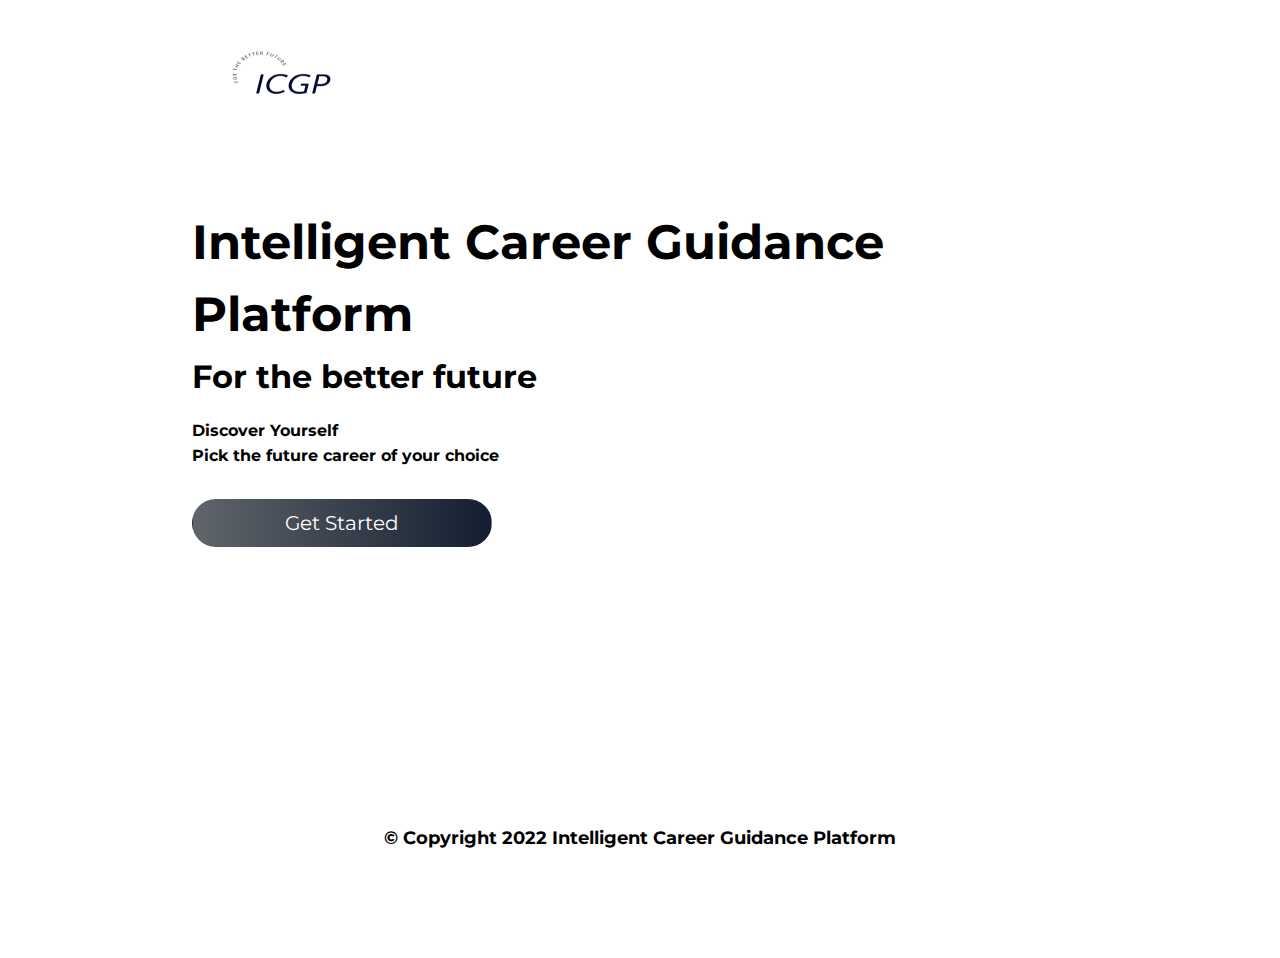
<file: index.html>
<!DOCTYPE html>
<html lang="en">
<head>
    <meta charset="UTF-8">
    <meta http-equiv="X-UA-Compatible" content="IE=edge">
    <meta name="viewport" content="width=device-width, initial-scale=1.0">
    <title>Homepage</title>
    <link rel="preconnect" href="https://fonts.googleapis.com">
<link rel="preconnect" href="https://fonts.gstatic.com" crossorigin>
<link href="https://fonts.googleapis.com/css2?family=Montserrat&family=Ubuntu&display=swap" rel="stylesheet">
<link rel="icon" href="ICGP-1 (1)-modified.png">

  <!-- CSS Stylesheets -->
  <link rel="stylesheet" href="https://maxcdn.bootstrapcdn.com/bootstrap/4.0.0/css/bootstrap.min.css" integrity="sha384-Gn5384xqQ1aoWXA+058RXPxPg6fy4IWvTNh0E263XmFcJlSAwiGgFAW/dAiS6JXm" crossorigin="anonymous">
  <link rel="stylesheet" href="styles.css">

  <!-- Font Awesome -->
  <link rel="stylesheet" href="https://use.fontawesome.com/releases/v5.15.3/css/all.css" integrity="sha384-SZXxX4whJ79/gErwcOYf+zWLeJdY/qpuqC4cAa9rOGUstPomtqpuNWT9wdPEn2fk" crossorigin="anonymous">

  <!-- Bootstrap Scripts -->
  <script src="https://code.jquery.com/jquery-3.2.1.slim.min.js" integrity="sha384-KJ3o2DKtIkvYIK3UENzmM7KCkRr/rE9/Qpg6aAZGJwFDMVNA/GpGFF93hXpG5KkN" crossorigin="anonymous"></script>
  <script src="https://cdnjs.cloudflare.com/ajax/libs/popper.js/1.12.9/umd/popper.min.js" integrity="sha384-ApNbgh9B+Y1QKtv3Rn7W3mgPxhU9K/ScQsAP7hUibX39j7fakFPskvXusvfa0b4Q" crossorigin="anonymous"></script>
  <script src="https://maxcdn.bootstrapcdn.com/bootstrap/4.0.0/js/bootstrap.min.js" integrity="sha384-JZR6Spejh4U02d8jOt6vLEHfe/JQGiRRSQQxSfFWpi1MquVdAyjUar5+76PVCmYl" crossorigin="anonymous"></script>
</head>
<body>
  <section class="colored-section" id="title">
  <div class="container-fluid">

    <!-- Nav Bar -->

    <nav class="navbar navbar-expand-lg navbar-dark">

      <a class="navbar-brand icgp" href="">
      <img src="ICGP-logos_transparent.png" alt="Logo" width="150" height="120" class="d-inline-block align-text-top"></a>

      <button class="navbar-toggler" type="button" data-toggle="collapse" data-target="#navbarTogglerDemo02">
          <span class="navbar-toggler-icon"></span>
      </button>

      <div class="collapse navbar-collapse" id="navbarTogglerDemo02">

        <ul class="navbar-nav ml-auto">
          <li class="nav-item">
            <a class="nav-link active jh" href="#pricing">Home</a>
          </li>
          <li class="nav-item">
            <a class="nav-link active jh" href="#pricing">About Us</a>
          </li>
          <li class="nav-item">
            <a class="nav-link active jh" href="#pricing">Contact Us</a>
          </li>
          <li class="nav-item">
            <a class="nav-link active jh" href="login.html">Login/Register</a>
          </li>
        </ul>

      </div>
    </nav>


    <!-- Title -->
  <div class="row">

    <div class="col-lg">
      <h1 class="big-heading">Intelligent Career Guidance Platform</h1>
      <h2>For the better future</h2>
      <p class="p1">Discover Yourself</p>
      <p class="p2">Pick the future career of your choice</p>
      <button type="button" class="btn btn-dark-moon btn-lg download-button">Get Started</button>
    </div>
  </div>
</div>

</section>

<!-- Footer -->
<footer class="white-section" id="footer">
  <div class="container-fluid">
    <i class="social-icon fab fa-facebook-f cont1"></i>
    <i class="social-icon fab fa-twitter cont"></i>
    <i class="social-icon fab fa-instagram cont2"></i>
    <i class="social-icon fas fa-envelope cont3"></i>
    <p class="p3">© Copyright 2022 Intelligent Career Guidance Platform</p>
  </div>
</footer>
    <script src="https://code.jquery.com/jquery-3.4.1.slim.min.js" integrity="sha384-J6qa4849blE2+poT4WnyKhv5vZF5SrPo0iEjwBvKU7imGFAV0wwj1yYfoRSJoZ+n" crossorigin="anonymous"></script>

    <script src="https://cdn.jsdelivr.net/npm/popper.js@1.16.0/dist/umd/popper.min.js" integrity="sha384-Q6E9RHvbIyZFJoft+2mJbHaEWldlvI9IOYy5n3zV9zzTtmI3UksdQRVvoxMfooAo" crossorigin="anonymous"></script>
  
    <script src="https://stackpath.bootstrapcdn.com/bootstrap/4.4.1/js/bootstrap.min.js" integrity="sha384-wfSDF2E50Y2D1uUdj0O3uMBJnjuUD4Ih7YwaYd1iqfktj0Uod8GCExl3Og8ifwB6" crossorigin="anonymous"></script>
</body>
</html>
</file>
<file: styles.css>
body {
    font-family: "Montserrat";
    text-align: center;
    background-image: url(https://cdn.pixabay.com/photo/2016/10/04/13/05/graphic-1714230__340.png);
  }
  
  h1, h2, h3, h4, h5, h6 {
    font-family: "Montserrat";
    font-weight: bold;
  }
  .icgp:hover{
    transform:rotate(-15deg);
    transition: all ease-in-out 1s;
  }
  p {
    color: #000000;
    font-weight: bolder;
  }
  .jh{
    color: #000;
    font-size: medium;
  }
  .p1{
    position: relative;
    top:15px;
  }
  .p3{
    color: #000;
    font-size: large;
  }
  .row{
    color: #000;
  }
  /* Headings */
  .download-button{
    border-radius: 30px;
    width: 300px;
    position: relative;
    top: -30px;
  }
  .btn-dark-moon {
    background: #141E30;
    background: -webkit-linear-gradient(to right, #60656b, #141E30);
    background: linear-gradient(to right, #60656b, #141E30); 
    color: #fff;
}
.btn-moon {
  background: #141E30;
  background: -webkit-linear-gradient(to right,#141E30,#60656b);
  background: linear-gradient(to right,#141E30,#60656b); 
  color: #fff;
}
  .big-heading {
    font-family: "Montserrat";
    font-weight:bolder;
    font-size: 3rem;
    line-height: 1.5;
  }
  .icgp{
    position:relative;
    left:10px;
  }
  
  .section-heading {
    font-size: 3rem;
    line-height: 1.5;
  }
  
  /* Containers */
  
  .container-fluid{
    padding: 7% 15%;
  }
  
  /* Sections */
  
  .colored-section {
    color: #fff;
  }
  
  .white-section {
    background-color: #fff;
  }
  
  /* Navigation Bar */
  
  .navbar {
    padding: 0 0 4.5rem;
  }
  
  .navbar-brand {
    font-family: "Ubuntu";
    font-size: 2.5rem;
    font-weight: bold;
  }
  
  .nav-item {
    padding: 0 18px;
  }
  
  .nav-link {
    font-size: 1.2rem;
    font-family: "Montserrat-Light";
  }
  
  /* Buttons */
  .nav-link{
    color: #141E30;
  }
  .download-button {
    margin: 5% 3% 5% 0;
  }
  
  /* Title Section */
  
  #title {
    color: #fff;
    text-align: left;
    margin-top:auto;
  }
  
  #title .container-fluid {
    padding:0% 15% 7%;
  }
  .cont:hover{
    color:cornflowerblue;
    scale: 1.5;
  }
  .cont1:hover{
    color:darkblue;
    scale: 1.5;
  }
  .cont2:hover{
    background: linear-gradient(to right,#ffc107 0%,#f50057 50%,#3f51b5 100%);
    animation: Gradient 1s ease infinite;
    scale: 1.5;
  }
  .cont3:hover{
    scale: 1.5;
  }
  /* Title Image */
  
  
  .title-image {
    width: 60%;
    transform: rotate(25deg);
    position: absolute;
    right: 30%;
  }
  
  /* Features Section */
  
  #features {
    position: relative;
  }
  
  .feature-title {
    font-size: 1.5rem;
  }
  
  .feature-box {
    padding: 4.5%;
  }
  
  .icon {
    color: #ef8172;
    margin-bottom: 1rem;
  }
  
  .icon:hover {
    color: #ff4c68;
  }
  
  /* Testimonial Section */
  
  #testimonials {
    background-color: #ef8172;
  }
  
  .testimonial-text {
    font-size: 3rem;
    line-height: 1.5;
  }
  
  .testimonial-image {
    width: 10%;
    border-radius: 100%;
    margin: 20px;
  }
  
  
  #press {
    background-color: #ef8172;
    padding-bottom: 3%;
  }
  
  .press-logo {
    width: 15%;
    margin: 20px 20px 50px;
  }
  
  /* Pricing Section */
  
  #pricing {
    padding: 100px;
  }
  
  .price-text {
    font-size: 3rem;
    line-height: 1.5;
  }
  
  .pricing-column {
    padding: 3% 2%;
  }
  
  /* CTA Section */
  
  
  /* Footer Section */
 
  
  .social-icon {
    margin: 20px 10px;
  }
  
  @media (max-width: 1028px) {
  
    #title {
      text-align: center;
    }
  
    .title-image {
      position: static;
      transform: rotate(0);
    }
  }
</file>
